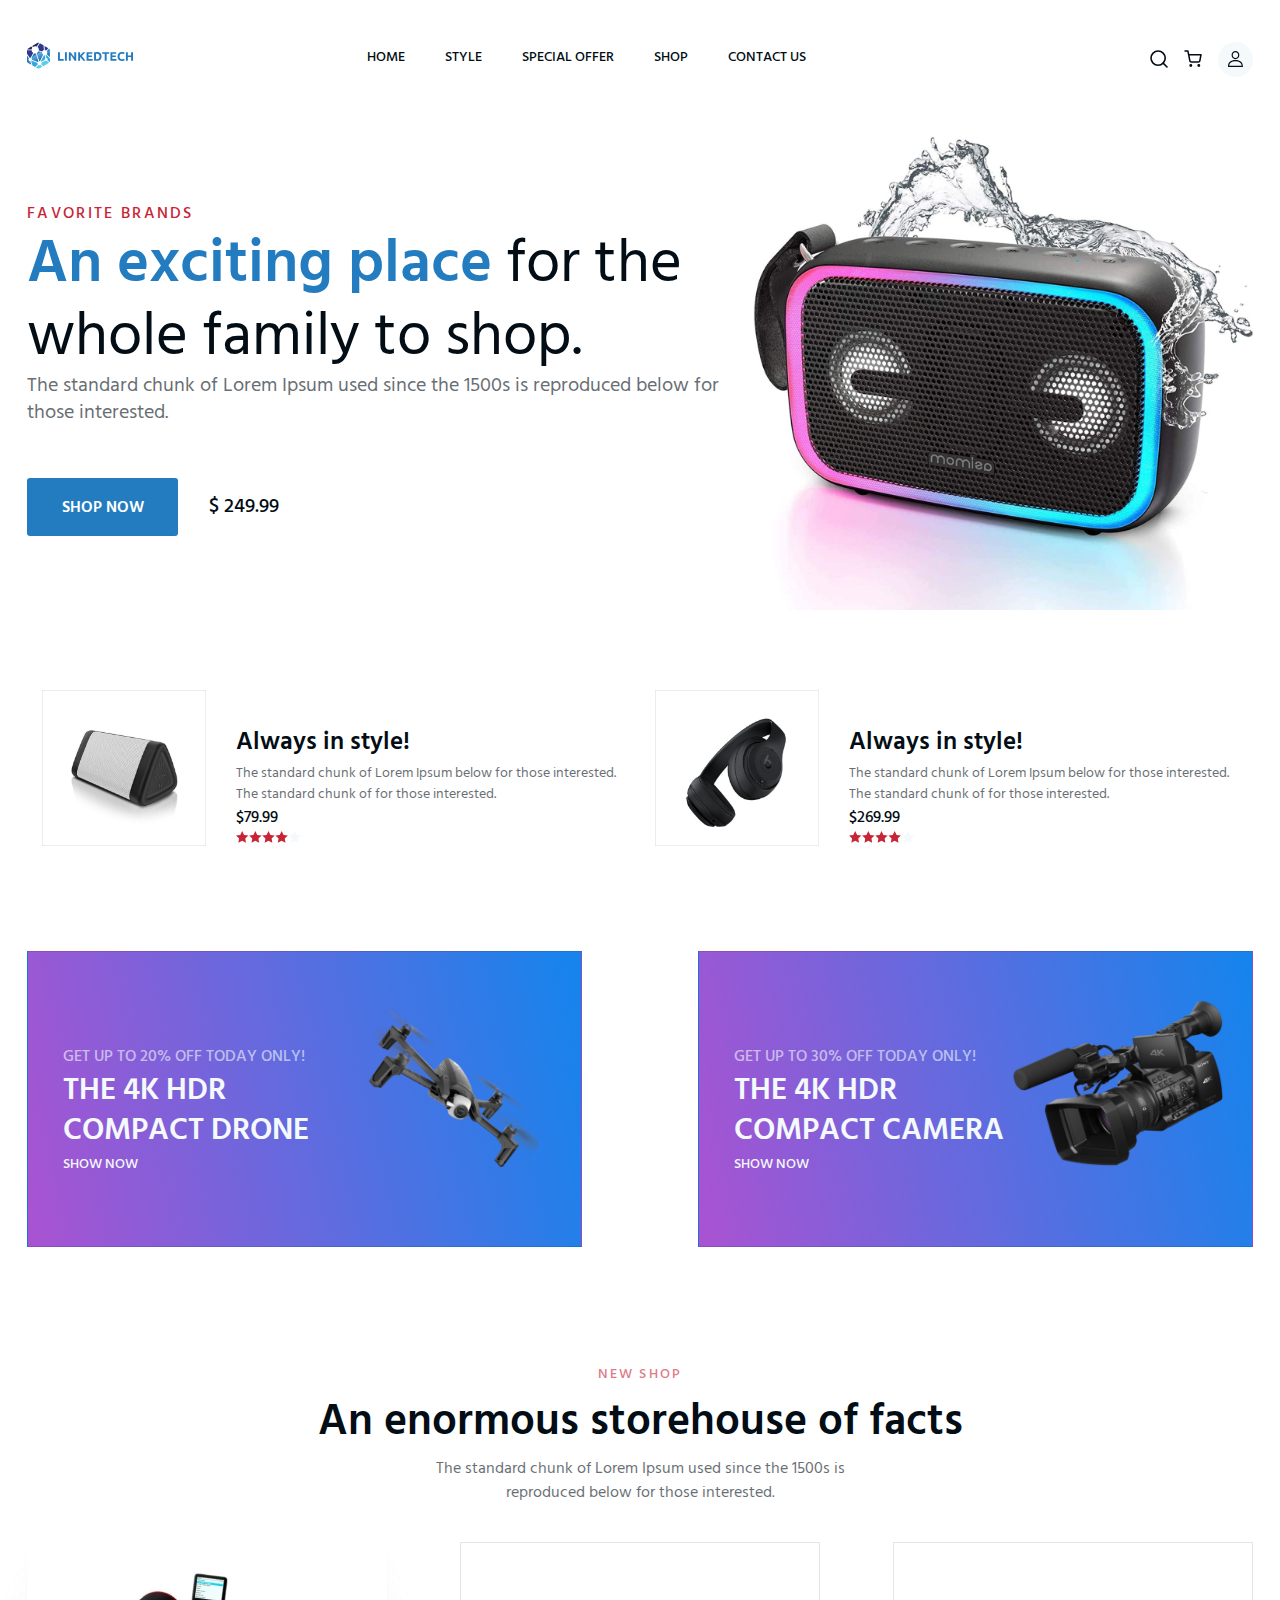
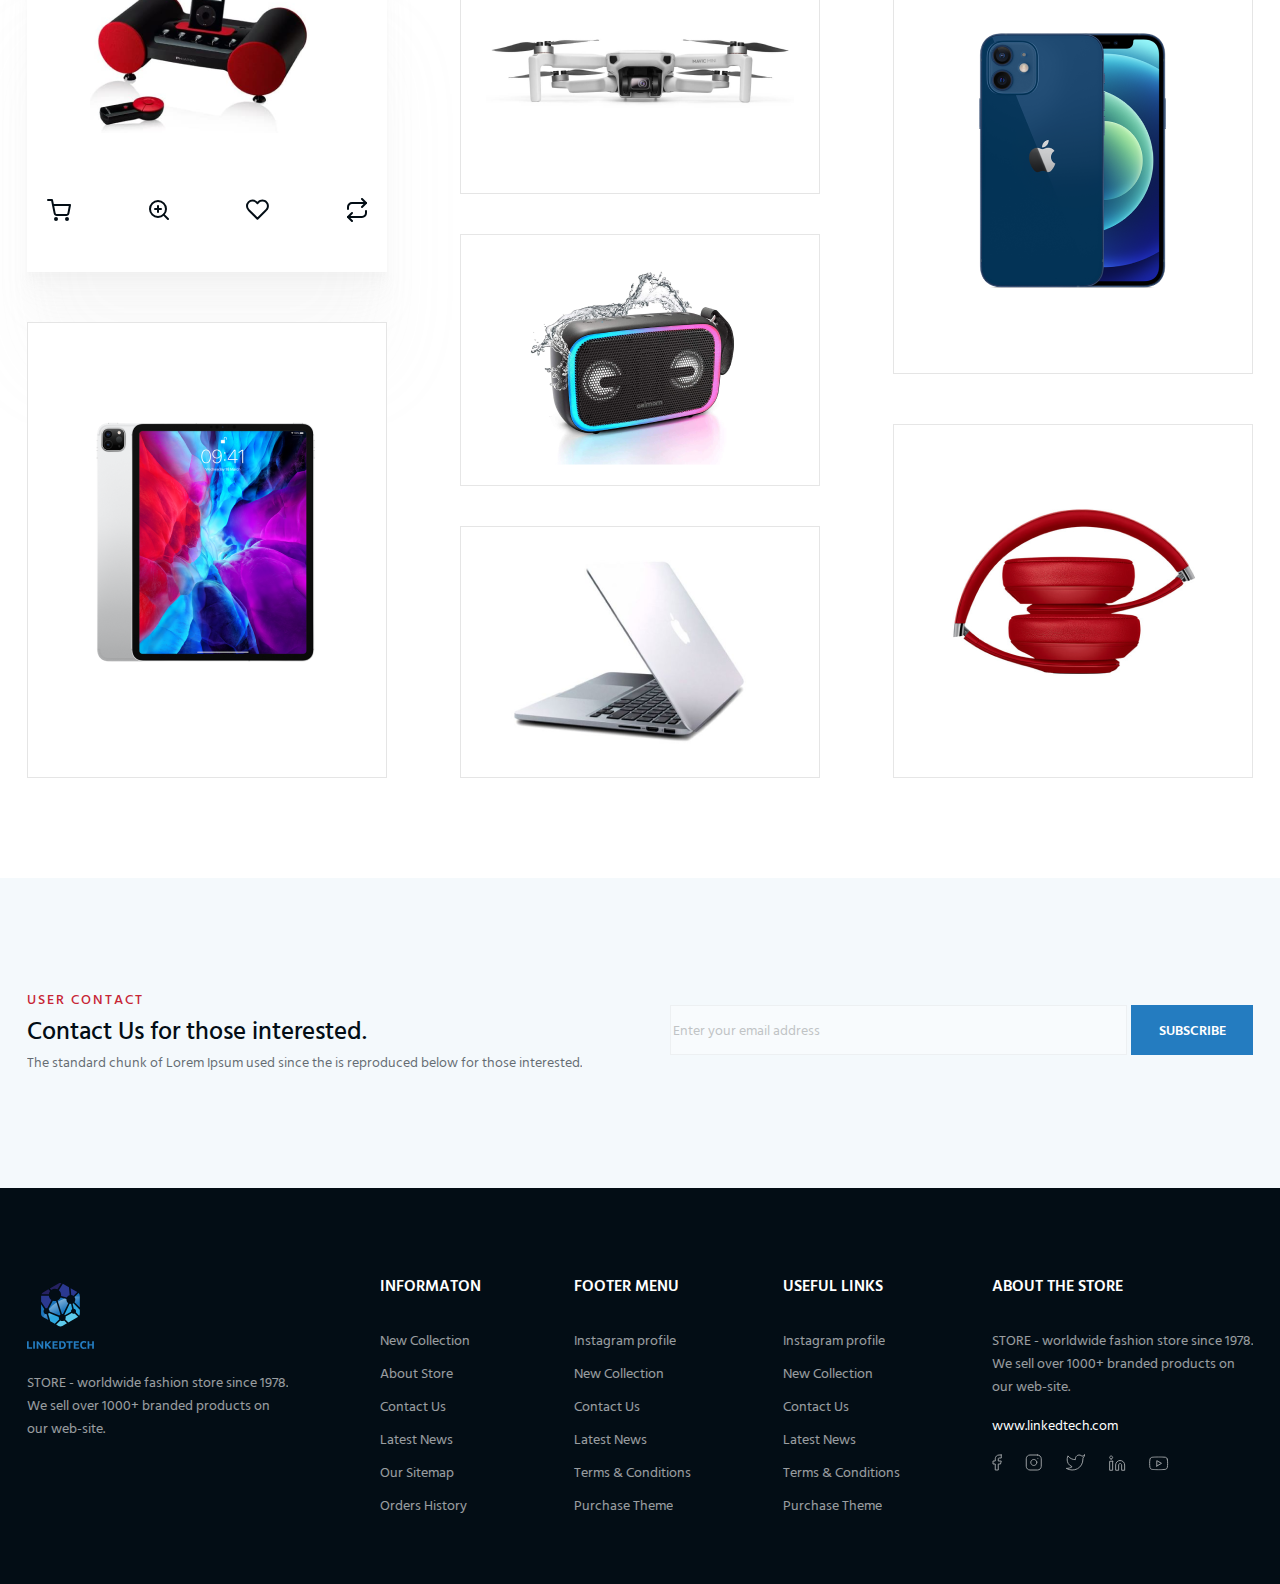
<file: index.html>
<!DOCTYPE html>
<html lang="en">
<head>
    <meta charset="UTF-8">
    <meta name="viewport" content="width=device-width, initial-scale=1.0">
    <title>LINKEDTECH</title>
    <link rel="stylesheet" href="styles/reset.css">
    <link rel="stylesheet" href="styles/style.css">
    <link rel="stylesheet" href="styles/header.css">
</head>
<body>
    <header class="header">
        <div class="container">
            <div class="header__content">
                <div class="header__logo">
                    <img src="img/Group 165.svg" alt="logo">
                </div>
                <nav class="header__nav">
                    <ul class="header__ul">
                        <a href="#welcome__home"><li class="header__li">Home</li></a>
                        <a href="#Style"><li class="header__li">Style</li></a>
                        <a href="#Special__offer"><li class="header__li">Special offer</li></a>
                        <a href="#Shop"><li class="header__li">Shop</li></a>
                        <a href="#Contact__us"><li class="header__li">Contact us</li></a>
                    </ul>
                </nav>
                <div class="header__registration">
                    <div class="search">
                        <img class="search" src="img/Group 10.svg" alt="search">
                    </div>
                    <div class="basket">
                        <img class="basket" src="img/Group 12.svg" alt="basket">
                    </div>
                    <div class="registration">
                        <a href="Reg/registration.html"><img class="registration" src="img/Group 15.svg" alt="registration"></a>
                    </div>
                </div>
            </div>
        </div>
    </header>
    <section class="welcome__home" id="#welcome__home">
        <div class="container">
            <div class="home">
                <div class="home__descr">
                    <p class="favorite__brands">Favorite brands</p>
                    <h1><span>An exciting place</span> for the whole family to shop.</h1>
                    <p class="Lorem">The standard chunk of Lorem Ipsum used since the 1500s is reproduced below for those interested.</p>
                    <div class="price_and_button">
                        <button class="shopnow__button">
                            <p>shop now</p>
                        </button>
                        <div class="home__price">
                            <p class="price">$ 249.99</p>
                        </div>
                    </div>
                </div>
                <div class="home__img">
                    <img src="img/81Z-7PzoB9L 1.png" alt="for family">
                </div>
            </div>
        </div>
    </section>
    <section class="Style" id="Style">
        <div class="container">
            <div class="style__content">
                <div class="music__speaker">
                    <div class="Style__img__ms">
                        <img src="img/Rectangle 39.png" alt="music speaker">
                    </div>
                    <div class="music__speaker__descr">
                        <h1>Always in style!</h1>
                        <p class="ms__description">The standard chunk of Lorem Ipsum below for those interested. The standard chunk of for those interested.</p>
                        <div class="music__speaker__price">
                            <p>$79.99</p>
                            <img src="img/Group 32.svg" alt="stars">
                         </div>
                    </div>
                </div>
                <div class="headphones">
                    <div class="Style__img__hp">
                        <img src="img/Rectangle 53.png" alt="headphones">
                    </div>
                    <div class="headphones__descr">
                        <h1>Always in style!</h1>
                        <p class="hp__description">The standard chunk of Lorem Ipsum below for those interested. The standard chunk of for those interested.</p>
                        <div class="headphones__price">
                            <p>$269.99</p>
                            <img src="img/Group 32.svg" alt="stars">
                        </div>
                    </div>
                </div>
            </div>
        </div>
    </section>
    <section class="Special__offer" id="Special__offer">
        <div class="container">
            <div class="Special__offer__content">
                <div class="drone">
                    <div class="drone__img">
                        <img class="drone_img" src="img/pack anafi 1.png" alt="drone">
                    </div>
                    <div class="drone__descr">
                        <p class="camera__and__drone__discount">Get up to 20% off Today Only!</p>
                        <h1>THE 4K HDR COMPACT DRONE</h1>
                        <p class="shop__now__drone">Show Now</p>
                    </div>
                </div>
                <div class="camera">
                    <div class="camera_img">
                        <img class="camera__img" src="img/463836_preview 1.png" alt="">
                    </div>
                    <div class="camera__descr">
                        <p class="camera__and__drone__discount">Get up to 30% off Today Only!</p>
                        <h1>THE 4K HDR COMPACT CAMERA</h1>
                        <p class="shop__now__camera">Show Now</p>
                    </div>
                </div>
            </div>
        </div>
    </section>
    <section class="shop" id="Shop">
        <div class="container">
            <div class="shop__content">
                <div class="shop__descr">
                    <p class="new__shop">NEW SHOP</p>
                    <h1>An enormous storehouse of facts</h1>
                    <div class="shop_lorem">
                        <p class="shop__lorem">The standard chunk of Lorem Ipsum used since the 1500s is reproduced below for those interested.</p>
                    </div>
                </div>
                <div class="shop__img__columns">
                    <div class="first__column">
                        <div class="mini__speaker__block">
                            <div class="mini__speaker">
                                <img class="mini__speaker__img" src="img/417O3dKVmaL 1.png" alt="mini speaker">
                                <div class="mini__buttons">
                                    <img class="ms__basket" src="img/Group 54.svg" alt="basket">
                                    <img class="ms__search" src="img/Group 55.svg" alt="search">
                                    <img class="ms__favorite" src="img/Vector.svg" alt="favorite">
                                    <img class="ms__mix" src="img/Group 53.svg" alt="mix">
                                </div>
                            </div>
                        </div>
                        <div class="ipad">
                            <img src="img/ipad-pro-12-select-cell-silver-202003_GEO_GB_FMT_WHH 1.png" alt="ipad">
                        </div>
                    </div>
                    <div class="second__column">
                        <div class="white__drone__block">
                            <div class="white__drone">
                                <img src="img/Rectangle 92.png" alt="mini drone">
                            </div>
                        </div>
                        <div class="speaker">
                            <img src="img/Rectangle 44.png" alt="speaker">
                        </div>
                        <div class="laptop__block">
                            <div class="laptop">
                                <img src="img/Rectangle 93.png" alt="laptop">
                            </div>
                        </div>
                    </div>
                    <div class="third__column">
                        <div class="iphone">
                            <img src="img/iphone-12-blue-select-2020 1.png" alt="iphone">
                        </div>
                        <div class="red__headphones">
                            <img src="img/Rectangle 48.png" alt="red headphones">
                        </div>
                    </div>
                </div>
            </div>
        </div>
    </section>
    <section class="contact__us" id="Contact__us">
        <div class="container">
            <div class="contact__us__content">
                <div class="contact__us__descr">
                    <p class="user__contact">User Contact</p>
                    <h1>Contact Us for those interested.</h1>
                    <p class="contact__us__lorem">The standard chunk of Lorem Ipsum used since the is reproduced below for those interested.</p>
                </div>
                <div class="input__and__button">
                    <input class="input__sub" type="email" placeholder="Enter your email address">
                    <button class="subscribe"><p>subscribe</p></button>
                </div>
            </div>
        </div>
    </section>
    <footer class="footer" id="Footer">
        <div class="container">
            <div class="footer__content">
                <div class="logo__and__descr">
                    <div class="footer__logo">
                        <img src="img/Group 166.svg" alt="logo">
                    </div>
                    <div class="footer__descr">
                        <p>STORE - worldwide fashion store since 1978. We sell over 1000+ branded products on our web-site.</p>
                    </div>
                </div>
                <div class="footer__column">
                    <nav class="footer__nav">
                        <ul class="footer__ul">
                            <h1>INFORMATON</h1>
                            <li class="footer__li">New Collection</li>
                            <li class="footer__li">About Store</li>
                            <li class="footer__li">Contact Us</li>
                            <li class="footer__li">Latest News</li>
                            <li class="footer__li">Our Sitemap</li>
                            <li class="footer__li">Orders History</li>
                        </ul>
                    </nav>
                </div>
                <div class="footer__column">
                    <nav class="footer__nav">
                        <ul class="footer__ul">
                            <h1>FOOTER MENU</h1>
                            <li class="footer__li">Instagram profile</li>
                            <li class="footer__li">New Collection</li>
                            <li class="footer__li">Contact Us</li>
                            <li class="footer__li">Latest News</li>
                            <li class="footer__li">Terms & Conditions</li>
                            <li class="footer__li">Purchase Theme</li>
                        </ul>
                    </nav>
                </div>
                <div class="footer__column">
                    <nav class="footer__nav">
                        <ul class="footer__ul">
                            <h1>USEFUL LINKS</h1>
                            <li class="footer__li">Instagram profile</li>
                            <li class="footer__li">New Collection</li>
                            <li class="footer__li">Contact Us</li>
                            <li class="footer__li">Latest News</li>
                            <li class="footer__li">Terms & Conditions</li>
                            <li class="footer__li">Purchase Theme</li>
                        </ul>
                    </nav>
                </div>
                <div class="footer__column">
                    <nav class="footer__nav">
                        <ul class="footer__ul">
                            <h1>ABOUT THE STORE</h1>
                            <li class="footer__li__store">STORE - worldwide fashion store since 1978. We sell over 1000+ branded products on our web-site.</li>
                            <li class="footer__li__link">www.linkedtech.com</li>
                            <li class="footer__li__social networks"><img src="img/Group 83.svg" alt="social networks"></li>
                        </ul>
                    </nav>
                </div>
            </div>
        </div>
    </footer>
</body>
</html>
</file>
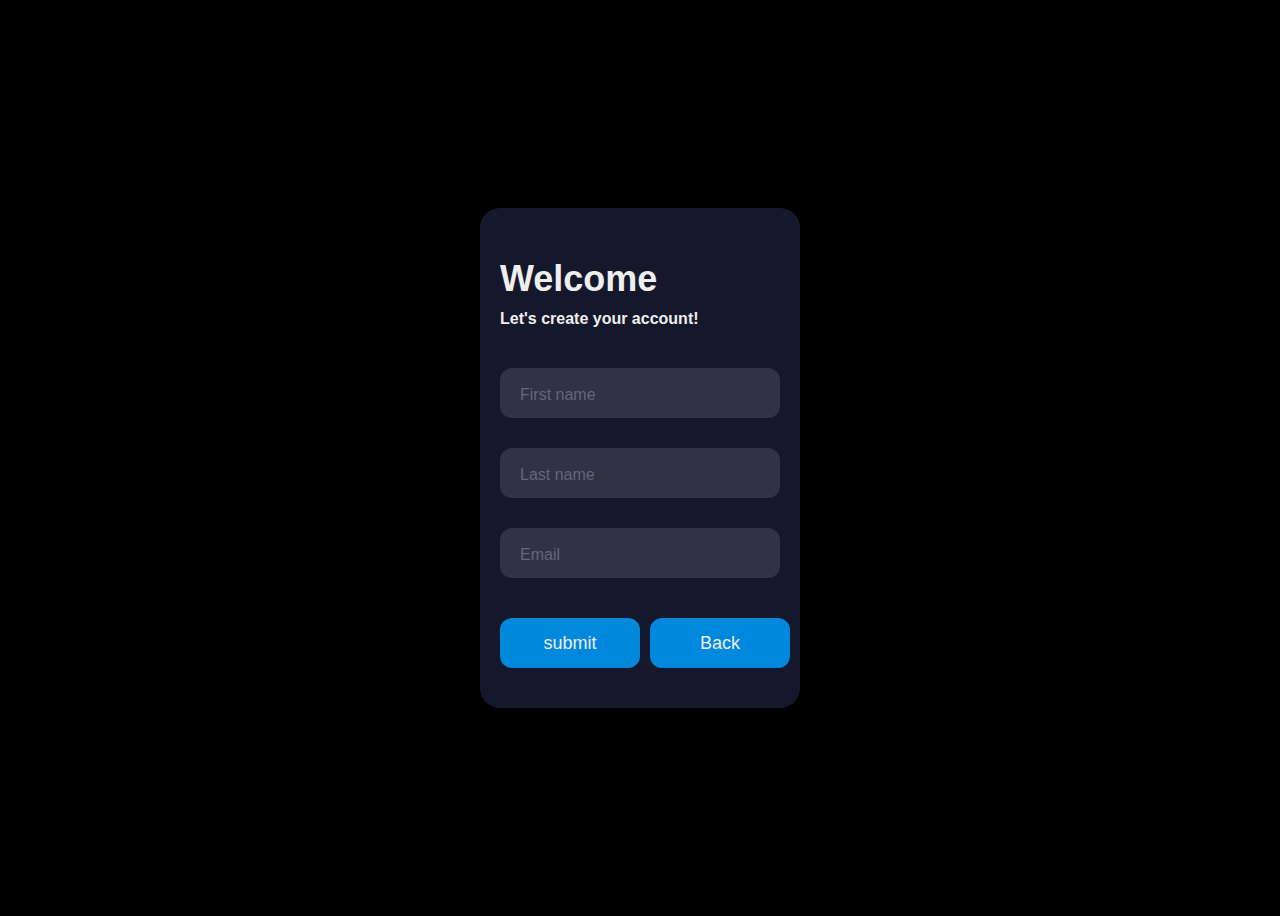
<file: Reg/registration.html>
<!DOCTYPE html>
<html lang="en">
<head>
    <meta charset="UTF-8">
    <meta name="viewport" content="width=device-width, initial-scale=1.0">
    <title>Sign in!</title>
    <link rel="stylesheet" href="reg_style.css">
</head>
<body>
    <div class="form">
        <div class="title">Welcome</div>
        <div class="subtitle">Let's create your account!</div>
        <div class="input-container ic1">
          <input id="firstname" class="input" type="text" placeholder=" " />
          <div class="cut"></div>
          <label for="firstname" class="placeholder">First name</label>
        </div>
        <div class="input-container ic2">
          <input id="lastname" class="input" type="text" placeholder=" " />
          <div class="cut"></div>
          <label for="lastname" class="placeholder">Last name</label>
        </div>
        <div class="input-container ic2">
          <input id="email" class="input" type="text" placeholder=" " />
          <div class="cut cut-short"></div>
          <label for="email" class="placeholder">Email</>
        </div>
        <div class="buttons">
          <a href="../index.html"><button type="text" class="submit">submit</button></a>
          <a href="../index.html"><button type="text" class="Back">Back</button></a>
        </div>
      </div>
</body>
</html>
</file>
<file: styles/style.css>
@import url("https://fonts.googleapis.com/css2?family=Hind+Siliguri&family=Nunito&family=Roboto:wght@400;500&display=swap");

.container {
  width: 1226px;
  margin: 0 auto;
}

.home__descr h1 {
  color: #030d15;
  font-family: "Hind Siliguri";
  font-size: 61px;
  font-style: normal;
  font-weight: 400;
  line-height: 73px;
}

.home__descr h1 span {
  color: var(--p, #247cc0);
  font-family: "Hind Siliguri";
  font-size: 61px;
  font-style: normal;
  font-weight: 600;
  line-height: 73px; /* 120% */
}

.favorite__brands {
  color: var(--c-72535, #c72535);
  font-family: "Hind Siliguri";
  font-size: 16px;
  font-style: normal;
  font-weight: 500;
  line-height: normal;
  letter-spacing: 2.32px;
  text-transform: uppercase;
}

.home__descr {
  padding-top: 100px;
}

.Lorem{
    color: #030D15;
    font-family: "Hind Siliguri";
    font-size: 20px;
    font-style: normal;
    font-weight: 400;
    line-height: 27px; /* 135% */
    opacity: 0.6;
    padding-bottom: 52px;
}

.home__img{
    width: 843px;
    height: 500px;
    padding-top: 35px;
}

.home{
    display: flex;
    justify-content: space-between;
    padding-bottom: 90px;
}

.shopnow__button{
    width: 151px;
    height: 58px;
    background: #247CC0;
    border: black;
    border-radius: 3px;
}

.shopnow__button p{
    color: #FFF;
    font-family: "Hind Siliguri";
    font-size: 16px;
    font-style: normal;
    font-weight: 600;
    line-height: normal;
    text-transform: uppercase;
}
.price{
  color: #030D15;
  text-align: center;
  font-family: "Hind Siliguri";
  font-size: 20px;
  font-style: normal;
  font-weight: 500;
  line-height: 27px; /* 135% */
  padding-top: 15px;
   padding-left: 31px;
}

.home__price{
  display: flex;
  justify-content: space-between;
}

.price_and_button{
  display: flex;
}

.music__speaker__descr h1{
  color: var(--B, #030D15);
  font-family: "Hind Siliguri";
  font-size: 25px;
  font-style: normal;
  font-weight: 600;
  line-height: normal;
}

.ms__description{
  color: var(--B, #030D15);
  font-family: "Hind Siliguri";
  font-size: 14px;
  font-style: normal;
  font-weight: 400;
  line-height: 21px; /* 150% */
  opacity: 0.6;
}

.music__speaker__price p{
  color: var(--B, #030D15);
  font-family: "Hind Siliguri";
  font-size: 16px;
  font-style: normal;
  font-weight: 500;
  line-height: 27px; /* 168.75% */
}

.music__speaker{
  display: flex;
  padding-left: 15px;
}

.music__speaker__descr{
  padding-top: 31px;
  padding-left: 30px;
}

.headphones{
  display: flex;
  padding-left: 15px;
}

.headphones__descr{
  padding-left: 30px;
  padding-top: 31px;
}

.headphones__descr h1{
  color: var(--B, #030D15);
  font-family: "Hind Siliguri";
  font-size: 25px;
  font-style: normal;
  font-weight: 600;
  line-height: normal;
}

.headphones__price p{
  color: var(--B, #030D15);
  font-family: "Hind Siliguri";
  font-size: 16px;
  font-style: normal;
  font-weight: 500;
  line-height: 27px; /* 168.75% */
}

.hp__description{
  color: var(--B, #030D15);
  font-family: "Hind Siliguri";
  font-size: 14px;
  font-style: normal;
  font-weight: 400;
  line-height: 21px; /* 150% */
  opacity: 0.6;
}

.style__content{
  display: flex;
}

.drone{
  width: 555px;
  height: 296px;
  display: flex;
  flex-direction: row-reverse;
  border: 1px solid rgba(0, 0, 0, 0.10);
  background: linear-gradient(257deg, #008BF0 -13.2%, #D943C9 130.95%);
}

.camera{
  width: 555px;
  height: 296px;
  display: flex;
  flex-direction: row-reverse;
  border: 1px solid rgba(0, 0, 0, 0.10);
  background: linear-gradient(257deg, #008BF0 -13.2%, #D943C9 130.95%);
}

.Special__offer{
  padding-top: 55px;
}

.Special__offer__content{
  display: flex;
  padding-top: 50px;
  justify-content: space-between;
}

.camera__and__drone__discount{
  color: var(--e-6-edf-2, #F4F9FC);
  font-family: "Hind Siliguri";
  font-size: 16px;
  font-style: normal;
  font-weight: 500;
  line-height: 27px; /* 168.75% */
  text-transform: uppercase;
  opacity: 0.6;
}

.camera__descr h1{
  color: var(--e-6-edf-2, #F4F9FC);
  font-family: "Hind Siliguri";
  font-size: 31px;
  font-style: normal;
  font-weight: 600;
  line-height: 40.3px; /* 130% */
}

.drone__descr{
  padding-top: 91px;
  padding-left: 35px;
}

.drone_img{
  width: 395px;
  height: 241px;
}

.drone__img{
  padding-top: 20px;
}

.camera_img{
  width: 395px;
  height: 241px;
}

.camera__img{
  padding-top: 45px;
}

.shop__now__drone{
  color: var(--e-6-edf-2, #F4F9FC);
  font-family: "Hind Siliguri";
  font-size: 14px;
  font-style: normal;
  font-weight: 500;
  line-height: 27px; /* 192.857% */
  text-transform: uppercase;
}

.shop__now__camera{
  color: var(--e-6-edf-2, #F4F9FC);
  font-family: "Hind Siliguri";
  font-size: 14px;
  font-style: normal;
  font-weight: 500;
  line-height: 27px; /* 192.857% */
  text-transform: uppercase;
}

.drone__descr h1{
  color: var(--e-6-edf-2, #F4F9FC);
  font-family: "Hind Siliguri";
  font-size: 31px;
  font-style: normal;
  font-weight: 600;
  line-height: 40.3px; /* 130% */
}

.camera__descr{
  padding-top: 91px;
  padding-left: 35px;
}

.shop{
  margin-top: 115px;
}

.new__shop{
  color: var(--c-72535, #C72535);
  text-align: center;
  font-family: "Hind Siliguri";
  font-size: 14px;
  font-style: normal;
  font-weight: 500;
  line-height: normal;
  letter-spacing: 2.03px;
  text-transform: uppercase;
  opacity: 0.6;
}

.shop__descr h1{
  color: var(--B, #030D15);
  text-align: center;

  font-family: "Hind Siliguri";
  font-size: 44px;
  font-style: normal;
  font-weight: 600;
  line-height: normal;
}

.shop__lorem{
  width: 457px;
  color: var(--B, #030D15);
  font-family: "Hind Siliguri";
  font-size: 16px;
  font-style: normal;
  font-weight: 400;
  line-height: 24px; /* 150% */
  opacity: 0.6;
}

.shop_lorem{
  display: flex;
  justify-content: center;
  text-align: center;
  padding-bottom: 38px;
}

.shop__img__columns{
  display: flex;
  justify-content: space-between;
}

.mini__speaker{
  width: 360px;
  height: 330px;
  background: #FFF;
  box-shadow: 0px 2.76726px 2.21381px 0px rgba(192, 192, 192, 0.02), 0px 6.6501px 5.32008px 0px rgba(192, 192, 192, 0.03), 0px 12.52155px 10.01724px 0px rgba(192, 192, 192, 0.04), 0px 22.33631px 17.86905px 0px rgba(192, 192, 192, 0.04), 0px 41.77761px 33.42209px 0px rgba(192, 192, 192, 0.05), 0px 100px 80px 0px rgba(192, 192, 192, 0.07);
}

.mini__buttons{
  display: flex;
  justify-content: space-between;
  padding-left: 20px;
  padding-right: 20px;
  padding-top: 45px;
}

.mini__speaker__img{
  padding-top: 30px;
  padding-bottom: 20px;
  padding-left: 63px;
}

.ipad{
  width: 360px;
  height: 456px;
  border: 1px solid rgba(0, 0, 0, 0.10);
  background: #FFF;
  padding-left: 35px;
  padding-top: 50px;
}

.white__drone{
  width: 360px;
  height: 252px;
  border: 1px solid rgba(0, 0, 0, 0.10);
  background: #FFF;
  padding-left: 25px;
  padding-top: 20px;
}

.laptop{
  width: 360px;
  height: 252px;
  border: 1px solid rgba(0, 0, 0, 0.10);
  background: #FFF;
  padding-left: 30px;
  padding-top: 27px;
}

.iphone{
  width: 360px;
  height: 432px;
  border: 1px solid rgba(0, 0, 0, 0.10);
  background: #FFF;
  padding-left: 30px;
  padding-top: 25px;
}

.red__headphones{
  width: 360px;
  height: 354px;
  padding-top: 50px;
} 

.white__drone__block{
  padding-bottom: 40px;
}

.laptop__block{
  padding-top: 40px;
  padding-bottom: 100px;
}

.mini__speaker__block{
  padding-bottom: 50px;
}

.contact__us{
  background: var(--e-6-edf-2, #F4F9FC);
}

.user__contact{
  color: var(--c-72535, #C72535);
  font-family: "Hind Siliguri";
  font-size: 14px;
  font-style: normal;
  font-weight: 500;
  line-height: normal;
  letter-spacing: 2.03px;
  text-transform: uppercase;
}

.contact__us__descr h1{
  color: var(--B, #030D15);
  font-family: "Hind Siliguri";
  font-size: 25px;
  font-style: normal;
  font-weight: 500;
  line-height: normal;
}

.contact__us__lorem{
  text-align: center;
  color: var(--B, #030D15);
  font-family: "Hind Siliguri";
  font-size: 14px;
  font-style: normal;
  font-weight: 400;
  line-height: 21px; /* 150% */
  opacity: 0.6;
}

.input__sub{
  width: 457px;
  height: 50px;
  border: 1px solid rgba(0, 0, 0, 0.10);
  background: #FFF;

  color: var(--B, #030D15);
  font-family: "Hind Siliguri";
  font-size: 14px;
  font-style: normal;
  font-weight: 400;
  line-height: 21px; /* 150% */
  opacity: 0.4;
}

.subscribe{
  width: 122px;
  height: 50px;
  background: var(--p, #247CC0);
  border: #247CC0 1px;
}

.subscribe p{
  color: #FFF;
  text-align: center;
  font-family: "Hind Siliguri";
  font-size: 14px;
  font-style: normal;
  font-weight: 600;
  line-height: normal;
  text-transform: uppercase;
}

.contact__us{
  height: 310px;
}

.contact__us__content{
  display: flex;
  justify-content: space-between;
  align-items: center;
  padding-top: 110px;
}

.footer{
  height: 396px;
  background: var(--B, #030D15);
}

.footer__content{
  display: flex;
  justify-content: space-between;
}

.footer__logo{
  width: 66.896px;
  height: 66px;
}

.footer__descr p{
  width: 261px;
  color: #FFF;
  font-family: "Hind Siliguri";
  font-size: 14px;
  font-style: normal;
  font-weight: 400;
  line-height: normal;
  opacity: 0.6;
  padding-top: 22px;
}

.logo__and__descr{
  padding-top: 95px;
}

.footer__ul h1{
  color: #FFF;
  font-family: "Hind Siliguri";
  font-size: 16px;
  font-style: normal;
  font-weight: 600;
  line-height: normal;
  padding-bottom: 30px;
}

.footer__nav{
  padding-top: 85px;
}

.footer__li{
  color: #FFF;
  font-family: "Hind Siliguri";
  font-size: 14px;
  font-style: normal;
  font-weight: 400;
  line-height: normal;
  opacity: 0.6;
  padding-bottom: 10px;
}

.footer__li__store{
  width: 261px;
  color: #FFF;
  font-family: "Hind Siliguri";
  font-size: 14px;
  font-style: normal;
  font-weight: 400;
  line-height: normal;
  opacity: 0.6;
}

.footer__li__link{
  color: #FFF;
  font-family: "Hind Siliguri";
  font-size: 14px;
  font-style: normal;
  font-weight: 400;
  line-height: normal;
  padding-bottom: 17px;
  padding-top: 16px
}
</file>
<file: styles/header.css>
.header {
  height: 100px;
}

.header__content {
  display: flex;
  justify-content: space-between;
  padding-top: 32px;
}

.header__ul {
  display: flex;
  justify-content: space-around;
  cursor: pointer;
  padding-top: 10px;
}

.header__ul a{
  text-decoration: none;
}

.header__li {
  color: var(--B, #030d15);
  font-family: "Hind Siliguri";
  font-size: 14px;
  font-style: normal;
  font-weight: 500;
  line-height: normal;
  text-transform: uppercase;
  list-style: none;
  padding-left: 20px;
  padding-right: 20px;
  padding-top: 13px;
  text-decoration: none;
}

.header__logo {
  padding-top: 10px;
}

.header__registration {
  display: flex;
  justify-content: space-between;
  padding-left: 110px;
}

.search {
  padding-top: 9px;
  padding-right: 8px;
}

.basket {
  padding-top: 9px;
  padding-left: 8;
}

.registration {
  padding-top: 5px;
  padding-left: 8px;
}
</file>
<file: Reg/reg_style.css>
body {
  align-items: center;
  background-color: #000;
  display: flex;
  justify-content: center;
  height: 100vh;
}

.form {
  background-color: #15172b;
  border-radius: 20px;
  box-sizing: border-box;
  height: 500px;
  padding: 20px;
  width: 320px;
}

.title {
  color: #eee;
  font-family: sans-serif;
  font-size: 36px;
  font-weight: 600;
  margin-top: 30px;
}

.subtitle {
  color: #eee;
  font-family: sans-serif;
  font-size: 16px;
  font-weight: 600;
  margin-top: 10px;
}

.input-container {
  height: 50px;
  position: relative;
  width: 100%;
}

.ic1 {
  margin-top: 40px;
}

.ic2 {
  margin-top: 30px;
}

.input {
  background-color: #303245;
  border-radius: 12px;
  border: 0;
  box-sizing: border-box;
  color: #eee;
  font-size: 18px;
  height: 100%;
  outline: 0;
  padding: 4px 20px 0;
  width: 100%;
}

.cut {
  background-color: #15172b;
  border-radius: 10px;
  height: 20px;
  left: 20px;
  position: absolute;
  top: -20px;
  transform: translateY(0);
  transition: transform 200ms;
  width: 76px;
}

.cut-short {
  width: 50px;
}

.input:focus ~ .cut,
.input:not(:placeholder-shown) ~ .cut {
  transform: translateY(8px);
}

.placeholder {
  color: #65657b;
  font-family: sans-serif;
  left: 20px;
  line-height: 14px;
  pointer-events: none;
  position: absolute;
  transform-origin: 0 50%;
  transition: transform 200ms, color 200ms;
  top: 20px;
}

.input:focus ~ .placeholder,
.input:not(:placeholder-shown) ~ .placeholder {
  transform: translateY(-30px) translateX(10px) scale(0.75);
}

.input:not(:placeholder-shown) ~ .placeholder {
  color: #808097;
}

.input:focus ~ .placeholder {
  color: #dc2f55;
}

.submit {
  background-color: #08d;
  border-radius: 12px;
  border: 0;
  box-sizing: border-box;
  color: #eee;
  cursor: pointer;
  font-size: 18px;
  height: 50px;
  margin-top: 30px;
  margin-right: 5px;
  // outline: 0;
  text-align: center;
  width: 140px;
}

.submit:active {
  background-color: #06b;
}

.Back {
  background-color: #08d;
  border-radius: 12px;
  border: 0;
  box-sizing: border-box;
  color: #eee;
  cursor: pointer;
  font-size: 18px;
  height: 50px;
  margin-top: 30px;
  margin-left: 5px;
  // outline: 0;
  text-align: center;
  width: 140px;
}

.Back:active {
  background-color: #06b;
}

.buttons{
  display: flex;
  justify-content: space-between;
  margin-top: 10px;
}
</file>
